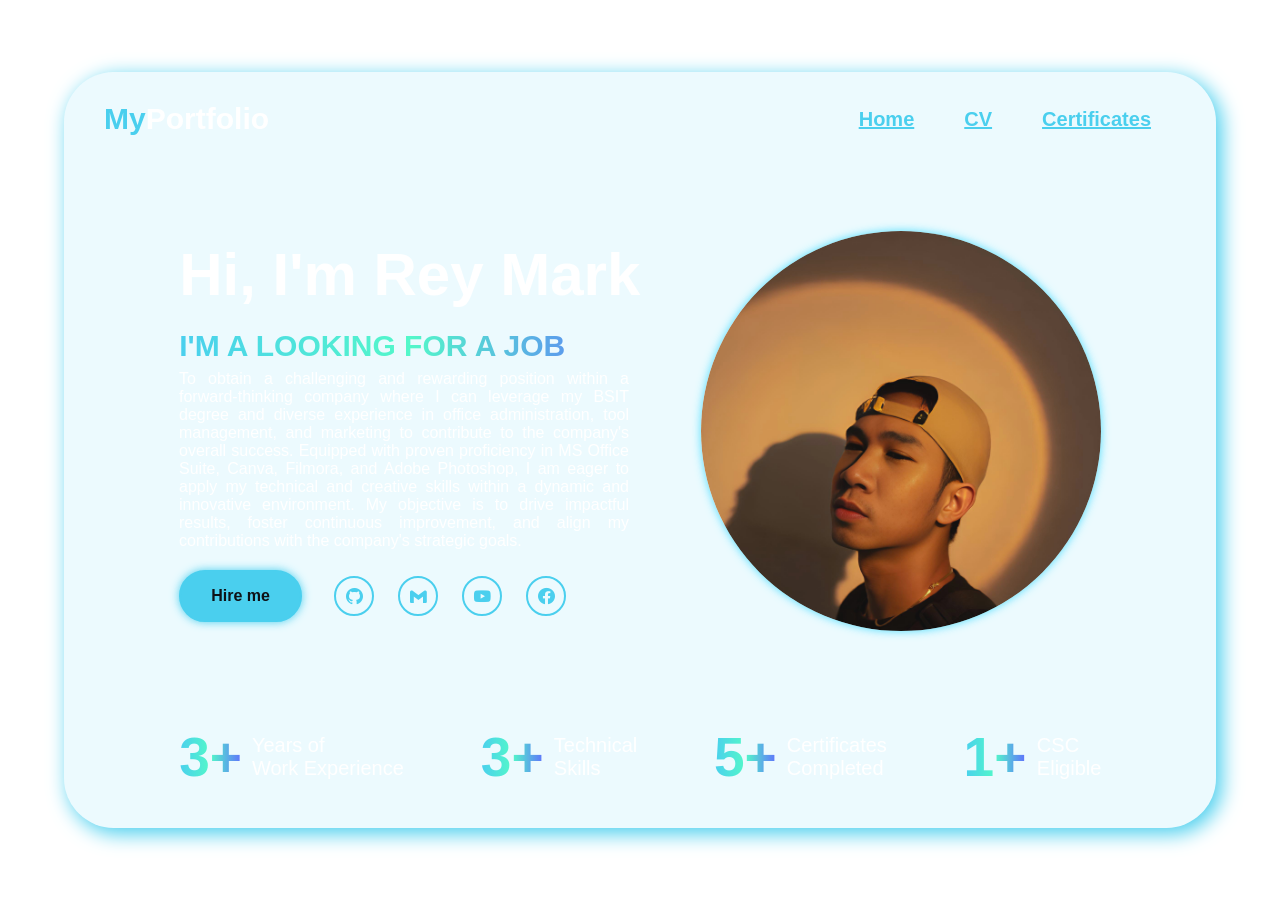
<file: Homepage/index.html>
<!DOCTYPE html>
<html lang="en">
<head>
  <meta charset="UTF-8">
  <meta name="viewport" content="width=device-width, initial-scale=1.0">
  <title>Document</title>
  <link rel="stylesheet" href="https://unpkg.com/aos@next/dist/aos.css" />
  <link rel="stylesheet" href="style.css">
  <link href='https://unpkg.com/boxicons@2.1.4/css/boxicons.min.css' rel='stylesheet'>
</head>
<body>
  <video autoplay loop muted plays-inline class="back-vid">
    <source src="images/galaxy.mp4" type="video/mp4">
  </video>
  <section class="main-section">
    <nav>
      <h1 data-aos="zoom-in" data-aos-duration="1000"><span style="color: #4acfee;">My</span>Portfolio</h1>
      <ul>
        <li data-aos="fade-up" data-aos-duration="1000" data-aos-delay="100"><a class="active" href="#">Home </a></li>
     <li data-aos="fade-up" data-aos-duration="1000" data-aos-delay="200"><a class="active" href="About/index.html">CV</a>
        <li data-aos="fade-up" data-aos-duration="1000" data-aos-delay="300"><a class="active" href="certificate/index.html">Certificates</a></li>
          </ul>
    </nav>

    <div class="hero">
      <div class="hero-info">
        <h1 data-aos="fade-right" data-aos-duration="1000" data-aos-delay="700">Hi, I'm Rey Mark</h1>
        <h2 data-aos="fade-left" data-aos-duration="1000" data-aos-delay="900">I'm a Looking for a Job</h2>
        <p data-aos="flip-down" data-aos-duration="1000" data-aos-delay="1000">To obtain a challenging and rewarding position within a forward-thinking company where I can leverage my BSIT degree and diverse experience in office administration, tool management, and marketing to contribute to the company's overall success. Equipped with proven proficiency in MS Office Suite, Canva, Filmora, and Adobe Photoshop, I am eager to apply my technical and creative skills within a dynamic and innovative environment. My objective is to drive impactful results, foster continuous improvement, and align my contributions with the company's strategic goals.</p>
        <div class="Buttons">
          <button class="btn" data-aos="zoom-in-right" data-aos-duration="1000" data-aos-delay="1100">Hire me</button> 
          <ul class="ul-icons">
            <li><a href="" data-aos="fade-up" data-aos-duration="1000" data-aos-delay="1200"><i class='bx bxl-github'></i></a></li>
            <li><a href="mailto:mhark17r.c@gmail.com"data-aos="fade-up"data-aos-duration="1000"data-aos-delay="1200"><i class='bx bxl-gmail'></i></a></li>
            <li><a href="" data-aos="fade-up" data-aos-duration="1000" data-aos-delay="1400" ><i class='bx bxl-youtube'></i></a></li>
            <li><a href=" https://www.facebook.com/Mhark.casuncad.17" data-aos="fade-up" data-aos-duration="1000" data-aos-delay="1500"><i class='bx bxl-facebook-circle'></i></a></li>
          </ul>
        </div>
      </div>

      <div class="hero-img" data-aos="zoom-in-left" data-aos-duration="2500">
        <img src="images/man1.jpg" alt="person-img" >
      </div>
    </div>

    <div class="info-sec">
      <div class="info-card" data-aos="fade-in" data-aos-duration="1000" data-aos-delay="1600">
        <h1>3+</h1>
        <p>Years of <br> Work Experience</p>
      </div>
      <div class="info-card" data-aos="fade-in" data-aos-duration="1000" data-aos-delay="1700">
        <h1>3+</h1>
        <p>Technical <br> Skills</p>
      </div>
      <div class="info-card" data-aos="fade-in" data-aos-duration="1000" data-aos-delay="1800">
        <h1>5+</h1>
        <p>Certificates <br> Completed</p>
      </div>
      <div class="info-card" data-aos="fade-in" data-aos-duration="1000" data-aos-delay="1900">
        <h1>1+</h1>
        <p>CSC <br> Eligible</p>
      </div>
    </div>
  </section>
  <script src="https://unpkg.com/aos@next/dist/aos.js"></script>
  <script>
    AOS.init();
  </script>
</body>
</html>
</file>
<file: Homepage/style.css>
*{
  margin: 0;
  padding: 0;
  box-sizing: border-box;
  font-family: Arial, Helvetica, sans-serif;
}

body{
  position: relative;
  height: fit-content;
  width:100%;
  height: 100vh;
  overflow: hidden;
  display: flex;
  padding: 30px 0;
  justify-content: center;
  align-items: center;
}

.back-vid{
  position: absolute;
  left: 0;
  top: 0;
  z-index: -1;
}



@media (max-aspect-ratio: 16/9){
  .back-vid{
    width: auto;
    height: 100%;
  }
}

@media (min-aspect-ratio: 16/9){
  .back-vid{
    width: 100%;
    height: auto;
  }
}



.main-section{
  width: 90%;
  height: 90%;
  background-color:#4ad0ee1b;
  backdrop-filter: blur(10px);
  border-radius: 50px;
  box-shadow: 5px 5px 20px 1px #4acfee;
}

nav{
  display: flex;
  justify-content: space-between;
  align-items: center;
  padding: 30px 40px;
}

nav h1{
  color: white;
  font-size: 30px;
  font-weight: 900;
}

nav ul{
  list-style: none;
  display: flex;
}

nav a{
  color: white;
  text-decoration: none;
  font-size: 20px;
  font-weight: bold;
  transition: 0.2s;
  padding: 0px 25px;
}

nav a:hover ,
.active {
  color : #4acfee;
  text-decoration: underline;
}

.hero{
  display: flex;
  align-items: center;
  height: 70%;
  padding: 0 10%;
  color: white;
  justify-content: space-between;
}

.hero h1{
  font-size: 60px;
}

.hero h2{
  margin-top: 20px;
  font-size: 30px;
  text-transform: uppercase;
  background:linear-gradient(to right, #4acfee, #53f8c9, #6070fd, #5bbdff, #4acfee);
  background-size: 200%;
  background-clip: text;
  -webkit-background-clip: text;
  -webkit-text-fill-color: transparent;
  animation: animate-gradient 2.5s linear infinite;
}

.hero p{
  max-width: 450px;
  margin-top: 7px;
  margin-bottom: 20px;
  text-align: justify;
}

@keyframes animate-gradient {
  to {
    background-position: 200%;
  }
}

.Buttons{
  display: flex;
}

.btn{
  display: inline-block;
  padding: 15px 30px;
  background-color: #4acfee;
  border: 2px solid #4acfee;
  border-radius: 40px;
  box-shadow: 0 0 10px #4acfee;
  font-size: 16px;
  font-weight: 900;
  color: #0e1217;
  cursor: pointer;
  margin-right: 15px;
  transition: 0.3s;
  text-wrap: nowrap;
}

.btn:hover{
  background-color: transparent;
  box-shadow: none;
  color: #4acfee;
}

.ul-icons{
  display: flex;
  align-items: center;
}

.ul-icons li{
  list-style: none;
  margin-left: 10px;
}

.ul-icons a{
  display: inline-flex;
  padding: 8px;
  border: 2px solid #4acfee;
  border-radius: 50%;
  font-size: 20px;
  color: #4acfee;
  text-decoration: none;
  margin: 0 7px;
  transition: 0.3s;
}

.ul-icons a:hover{
  background: #4acfee;
  color: #0e1217;
  box-shadow: 0 0 10px #4acfee;
}

.hero-img{
  width: 400px;
  height: 400px;
  background-color: none;
  position:relative;
  border-radius: 50%;
  display: flex;
  justify-content: center;
  overflow: hidden;
  box-shadow: 0 0 10px #4eddfd;
  transition: 0.5s;
}

.hero-img:hover{
  box-shadow: 0 0 25px #4acfee;
}

.hero-img img{
  position: absolute;
  width: 100%;
  mix-blend-mode: lighten;
}

.info-sec{
  display: flex;
  width: 100%;
  gap: 20px;
  padding: 0 10%;
  flex-wrap: wrap;
  justify-content: space-between;
  
}

.info-card{
  display: flex;
  width: 100%;
  align-items: center;
  max-width: fit-content;
}

.info-sec h1{
  font-size: 55px;
  text-transform: uppercase;
  background:linear-gradient(to right, #4acfee, #53f8c9, #6070fd, #5bbdff, #4acfee);
  background-size: 200%;
  background-clip: text;
  -webkit-background-clip: text;
  -webkit-text-fill-color: transparent;
  animation: animate-gradient 2.5s linear infinite;
  margin-right: 10px;
}

.info-sec p{
  color: white;
  font-size: 20px;
}

@media (min-width: 1220px) {
  body{
    width: 100%;
    height: 100vh;
    overflow: hidden;
  }

  .info-sec{
    margin-top: 30px;
  }
}



@media (max-width: 980px) {

  body{
    height: fit-content;
    overflow: auto;
  }

  .main-section nav ul{
    display: none;
  }
  .Buttons{
    display: flex;
    flex-direction: column;
    gap: 20px;
  }

  .hero{
    display: flex;
    flex-direction: column;
  }

  .hero-img{
    width: 400px;
    height: 400px;
    margin: 20px 0;
  }

}

@media (max-width:440px) {
  .hero-img{
    width: 350px;
  }

  .hero h1{
    font-size: 40px;
  }
}
</file>
